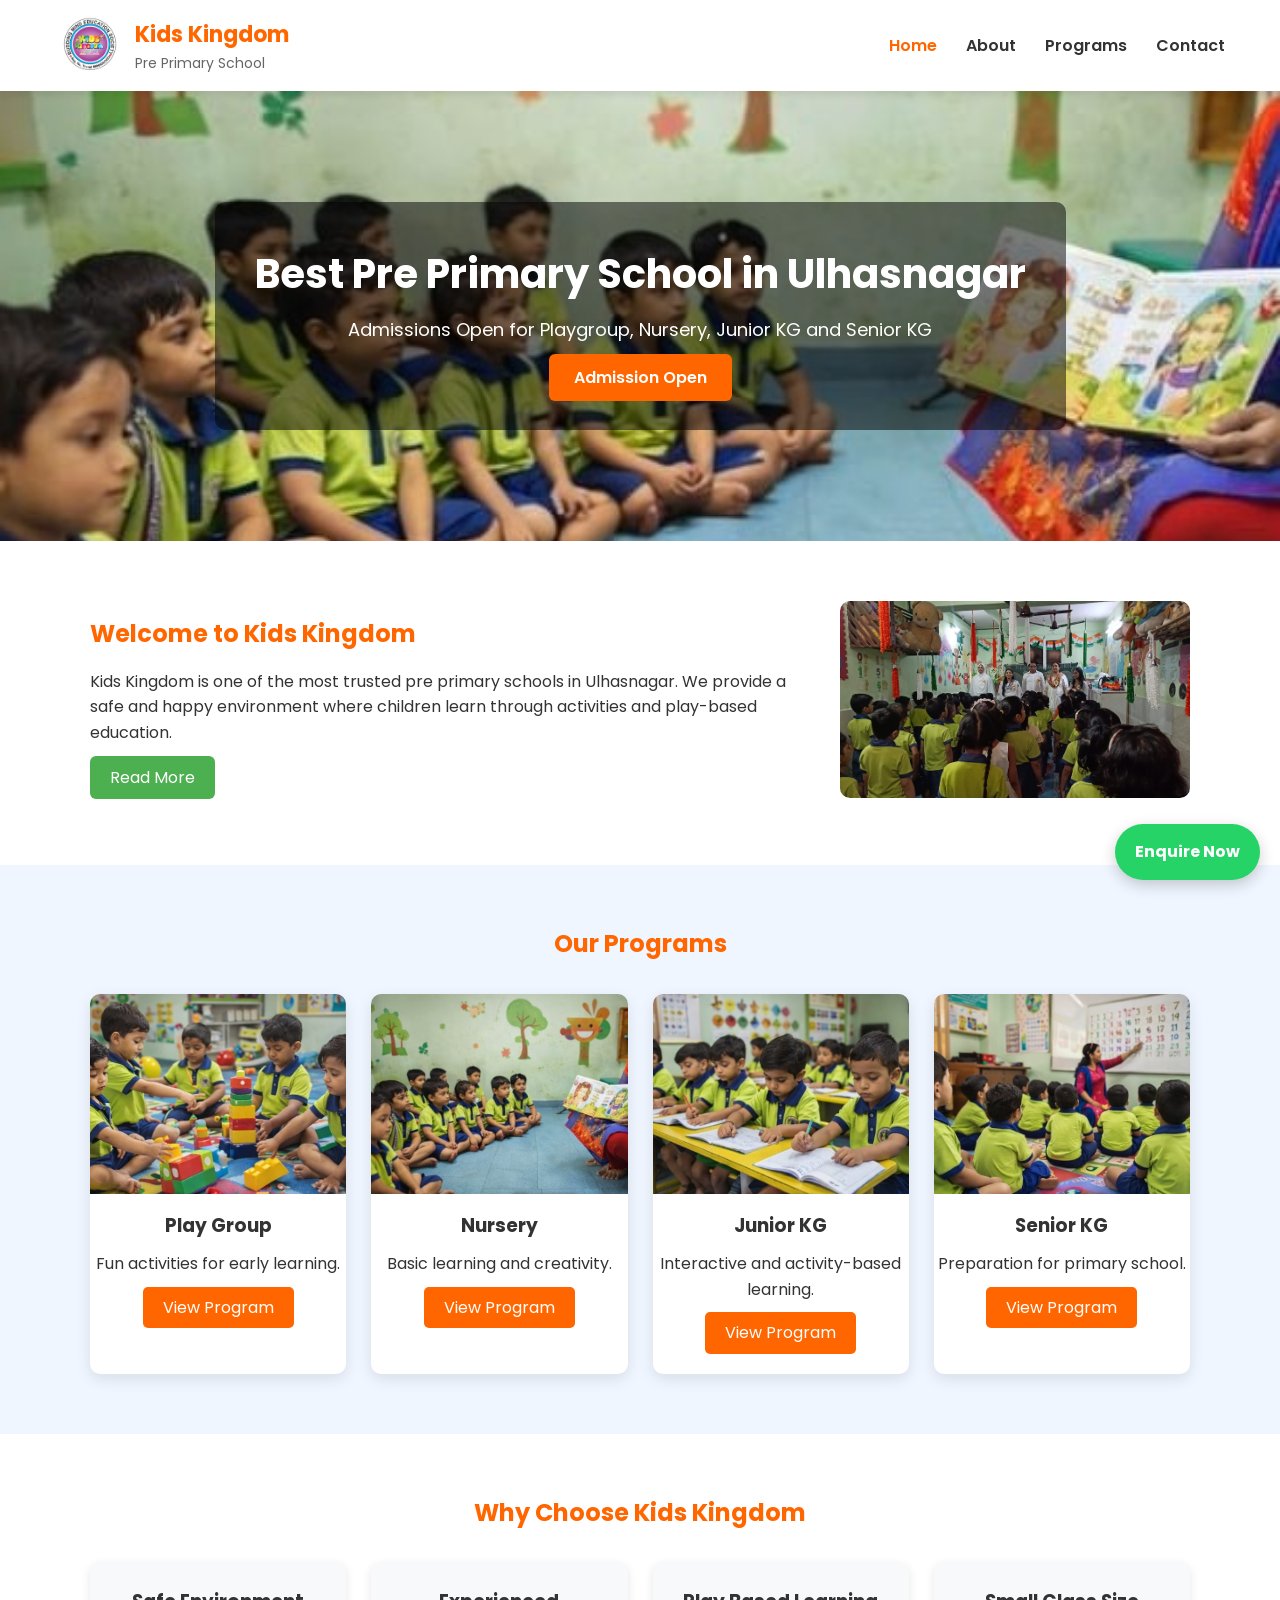
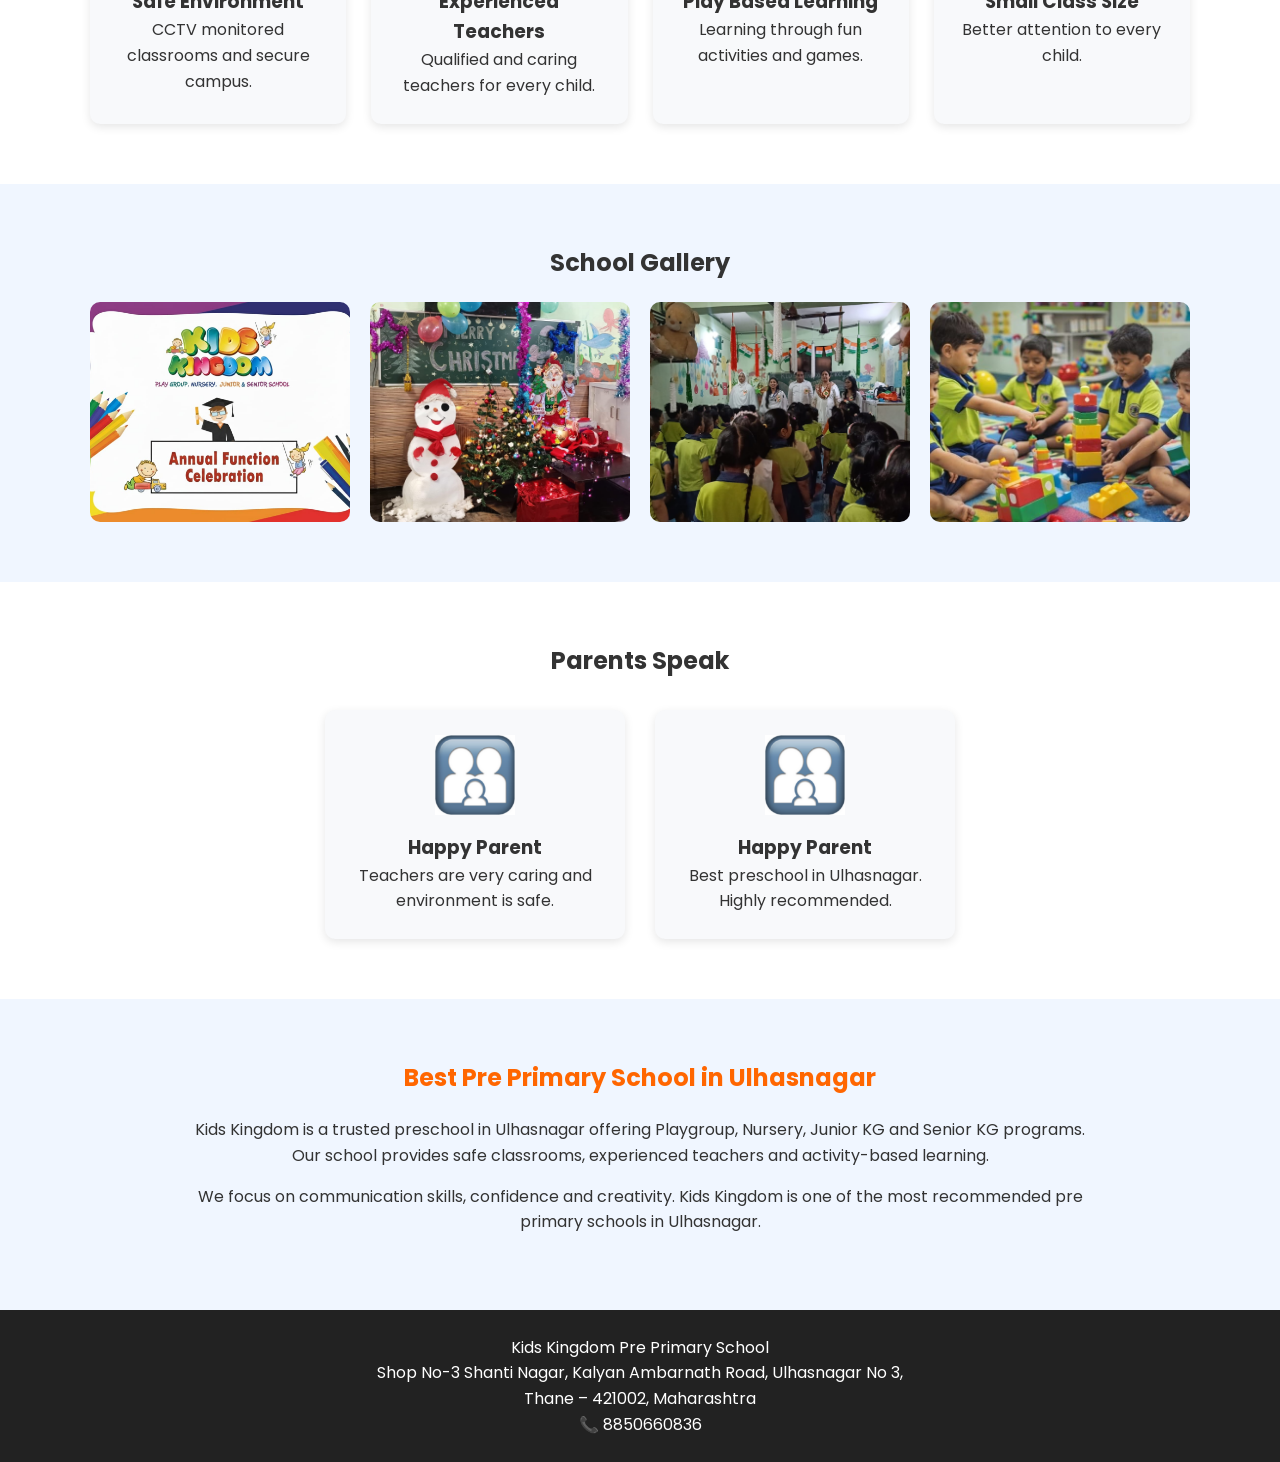
<file: index.html>
<!DOCTYPE html>
<html lang="en">

<head>

<meta charset="UTF-8">
<meta name="viewport" content="width=device-width, initial-scale=1.0">

<title>Kids Kingdom | Best Pre Primary School in Ulhasnagar</title>

<meta name="description"
content="Kids Kingdom is the best Pre Primary School in Ulhasnagar offering Playgroup, Nursery, Junior KG and Senior KG with safe environment and experienced teachers.">

<meta name="keywords"
content="Kids Kingdom Ulhasnagar, Pre Primary School Ulhasnagar, Playgroup Ulhasnagar, Nursery Ulhasnagar, Junior KG Ulhasnagar, Senior KG Ulhasnagar">

<link rel="stylesheet" href="css/style.css">

<link href="https://fonts.googleapis.com/css2?family=Poppins:wght@300;400;600;700&display=swap" rel="stylesheet">

</head>


<body>

<!-- FLOATING BUTTON -->

<a href="contact.html" class="enquire-btn">
Enquire Now
</a>



<!-- HEADER -->

<header class="main-header">

<div class="header-container">


<div class="logo-title">

<img src="images/Logo.png" class="logo">

<div class="school-name">

<h1>Kids Kingdom</h1>

<p>Pre Primary School</p>

</div>

</div>



<nav class="menu">

<a href="index.html" class="active">Home</a>

<a href="about.html">About</a>

<a href="programs.html">Programs</a>

<a href="contact.html">Contact</a>

</nav>


</div>

</header>



<!-- HERO -->

<section class="hero">

<div class="hero-content">

<h1>Best Pre Primary School in Ulhasnagar</h1>

<p>

Admissions Open for Playgroup, Nursery, Junior KG and Senior KG

</p>

<a href="contact.html" class="admission-btn">

Admission Open

</a>

</div>

</section>




<!-- ABOUT -->

<section class="about-preview">

<div class="about-flex">


<div class="about-text">

<h2>Welcome to Kids Kingdom</h2>

<p>

Kids Kingdom is one of the most trusted pre primary schools in Ulhasnagar.
We provide a safe and happy environment where children learn through
activities and play-based education.

</p>

<a href="about.html" class="about-btn">

Read More

</a>

</div>



<div class="about-image">

<img src="images/School.jpeg">

</div>


</div>

</section>




<!-- PROGRAMS -->

<section class="home-programs">

<h2 class="program-heading">

Our Programs

</h2>


<div class="home-program-grid">



<div class="home-program-card">

<img src="images/Playgroup.jpeg">

<h3>Play Group</h3>

<p>

Fun activities for early learning.

</p>

<a href="programs.html" class="program-btn">

View Program

</a>

</div>



<div class="home-program-card">

<img src="images/Nursery.jpeg">

<h3>Nursery</h3>

<p>

Basic learning and creativity.

</p>

<a href="programs.html" class="program-btn">

View Program

</a>

</div>



<div class="home-program-card">

<img src="images/JuniorKg.jpeg">

<h3>Junior KG</h3>

<p>

Interactive and activity-based learning.

</p>

<a href="programs.html" class="program-btn">

View Program

</a>

</div>



<div class="home-program-card">

<img src="images/SeniorKg.jpeg">

<h3>Senior KG</h3>

<p>

Preparation for primary school.

</p>

<a href="programs.html" class="program-btn">

View Program

</a>

</div>



</div>

</section>




<!-- WHY CHOOSE -->

<section class="why-section">

<h2 class="why-title">

Why Choose Kids Kingdom

</h2>


<div class="why-container">



<div class="why-card">

<h3>Safe Environment</h3>

<p>

CCTV monitored classrooms and secure campus.

</p>

</div>



<div class="why-card">

<h3>Experienced Teachers</h3>

<p>

Qualified and caring teachers for every child.

</p>

</div>



<div class="why-card">

<h3>Play Based Learning</h3>

<p>

Learning through fun activities and games.

</p>

</div>



<div class="why-card">

<h3>Small Class Size</h3>

<p>

Better attention to every child.

</p>

</div>


</div>

</section>




<!-- GALLERY -->

<section class="container">

<h2>School Gallery</h2>


<div class="grid">

<img src="images/Poster.jpeg">

<img src="images/Cristmas.jpeg">

<img src="images/School.jpeg">

<img src="images/Playgroup.jpeg">

</div>

</section>




<!-- TESTIMONIAL -->

<section class="testimonial-section">

<h2 class="testimonial-title">

Parents Speak

</h2>


<div class="testimonial-container">



<div class="testimonial-card">

<img src="images/Parents.png" class="parent-img">

<h3>Happy Parent</h3>

<p>

Teachers are very caring and environment is safe.

</p>

</div>



<div class="testimonial-card">

<img src="images/Parents.png" class="parent-img">

<h3>Happy Parent</h3>

<p>

Best preschool in Ulhasnagar. Highly recommended.

</p>

</div>


</div>

</section>




<!-- SEO TEXT -->

<section class="about-home">

<div class="about-container">

<h2>

Best Pre Primary School in Ulhasnagar

</h2>


<p>

Kids Kingdom is a trusted preschool in Ulhasnagar offering Playgroup,
Nursery, Junior KG and Senior KG programs.

Our school provides safe classrooms, experienced teachers and
activity-based learning.

</p>


<p>

We focus on communication skills, confidence and creativity.

Kids Kingdom is one of the most recommended pre primary schools
in Ulhasnagar.

</p>


</div>

</section>




<!-- FOOTER -->

<footer>

<p>

Kids Kingdom Pre Primary School

</p>

<p>

Shop No-3 Shanti Nagar,

Kalyan Ambarnath Road,

Ulhasnagar No 3,<br>

Thane – 421002, Maharashtra

</p>

<p>

📞 8850660836

</p>

</footer>


</body>

</html>
</file>
<file: css/style.css>
*{
margin:0;
padding:0;
box-sizing:border-box;
}

body{
font-family:'Poppins', sans-serif;
background:#f8f9fb;
color:#333;
line-height:1.6;
}


/* HEADER */

.main-header{
background:white;
box-shadow:0px 2px 10px rgba(0,0,0,0.1);
position:sticky;
top:0;
z-index:1000;
}

.header-container{
max-width:1200px;
margin:auto;
display:flex;
justify-content:space-between;
align-items:center;
padding:15px;
}


/* LOGO */

.logo{
width:70px;
}

.logo-title{
display:flex;
align-items:center;
gap:10px;
}

.school-name h1{
font-size:22px;
color:#ff6600;
}

.school-name p{
font-size:14px;
color:#666;
}


/* MENU */

.menu a{
text-decoration:none;
margin-left:25px;
font-weight:600;
color:#333;
transition:0.3s;
}

.menu a:hover{
color:#ff6600;
}

.menu .active{
color:#ff6600;
}


/* HERO */

.hero{
height:450px;
background:url("../images/Nursery.jpeg");
background-size:cover;
background-position:center;
display:flex;
align-items:center;
justify-content:center;
text-align:center;
color:white;
}

.hero-content{
background:rgba(0,0,0,0.5);
padding:40px;
border-radius:10px;
}

.hero h1{
font-size:40px;
margin-bottom:10px;
}

.hero p{
font-size:18px;
margin-bottom:20px;
}


.admission-btn{

background:#ff6600;
color:white;
padding:12px 25px;
text-decoration:none;
border-radius:6px;
font-weight:600;
transition:0.3s;

}

.admission-btn:hover{

background:#e65c00;

}



/* ABOUT */

.about-preview{
padding:60px 20px;
background:white;
}

.about-flex{
max-width:1100px;
margin:auto;
display:flex;
align-items:center;
gap:40px;
}

.about-text{
flex:1;
}

.about-text h2{
margin-bottom:15px;
color:#ff6600;
}

.about-text p{
margin-bottom:20px;
}

.about-btn{

background:#4CAF50;
color:white;
padding:10px 20px;
text-decoration:none;
border-radius:6px;

}


.about-image img{
width:350px;
border-radius:10px;
}



/* PROGRAMS */

.home-programs{
padding:60px 20px;
background:#f0f6ff;
text-align:center;
}

.program-heading{
margin-bottom:30px;
color:#ff6600;
}

.home-program-grid{

display:grid;
grid-template-columns:repeat(auto-fit,minmax(250px,1fr));
gap:25px;
max-width:1100px;
margin:auto;

}


.home-program-card{

background:white;
border-radius:10px;
box-shadow:0px 5px 15px rgba(0,0,0,0.1);
padding-bottom:20px;
transition:0.3s;

}

.home-program-card:hover{

transform:translateY(-5px);

}


.home-program-card img{
width:100%;
border-radius:10px 10px 0 0;
height:200px;
object-fit:cover;
}


.home-program-card h3{
margin:10px 0;
}


.program-btn{

background:#ff6600;
color:white;
padding:8px 20px;
text-decoration:none;
border-radius:5px;
display:inline-block;
margin-top:10px;

}



/* WHY CHOOSE */

.why-section{

padding:60px 20px;
text-align:center;
background:white;

}


.why-title{

margin-bottom:30px;
color:#ff6600;

}


.why-container{

display:grid;
grid-template-columns:repeat(auto-fit,minmax(250px,1fr));
gap:25px;
max-width:1100px;
margin:auto;

}


.why-card{

background:#f8f9fb;
padding:25px;
border-radius:10px;
box-shadow:0px 3px 10px rgba(0,0,0,0.1);

}


.why-card .icon{

font-size:40px;
margin-bottom:10px;

}



/* GALLERY */

.container{

padding:60px 20px;
text-align:center;
background:#f0f6ff;

}


.grid{

display:grid;
grid-template-columns:repeat(auto-fit,minmax(250px,1fr));
gap:20px;
max-width:1100px;
margin:auto;
margin-top:20px;

}


.grid img{

width:100%;
height:220px;
object-fit:cover;
border-radius:10px;

}



/* TESTIMONIAL */

.testimonial-section{

padding:60px 20px;
text-align:center;
background:white;

}


.testimonial-container{

display:flex;
gap:30px;
justify-content:center;
flex-wrap:wrap;
margin-top:30px;

}


.testimonial-card{

width:300px;
background:#f8f9fb;
padding:25px;
border-radius:10px;
box-shadow:0px 3px 10px rgba(0,0,0,0.1);

}


.parent-img{

width:80px;
margin-bottom:10px;

}



/* SEO TEXT */

.about-home{

padding:60px 20px;
background:#f0f6ff;

}


.about-container{

max-width:900px;
margin:auto;
text-align:center;

}

.about-container h2{

margin-bottom:20px;
color:#ff6600;

}

.about-container p{

margin-bottom:15px;

}



/* FOOTER */

footer{

background:#222;
color:white;
text-align:center;
padding:25px;

}



/* ENQUIRE BUTTON */

.enquire-btn{

position:fixed;
right:20px;
bottom:20px;
background:#25D366;
color:white;
padding:15px 20px;
border-radius:30px;
text-decoration:none;
font-weight:bold;
box-shadow:0px 5px 15px rgba(0,0,0,0.2);

}



/* MOBILE */

@media(max-width:768px){

.about-flex{

flex-direction:column;
text-align:center;

}

.hero h1{

font-size:28px;

}

.menu{

display:none;

}

}


/* ABOUT BANNER */

.about-banner{

background:#6a5acd;
color:white;
text-align:center;
padding:60px 20px;

}

.about-banner h1{

font-size:36px;
margin-bottom:10px;

}

.about-banner p{

font-size:16px;

}



/* ABOUT MAIN */

.about-main{

padding:60px 20px;
background:white;

}

.about-grid{

max-width:1100px;
margin:auto;
display:flex;
gap:40px;
align-items:center;

}

.about-img{

width:400px;
border-radius:10px;
box-shadow:0px 5px 15px rgba(0,0,0,0.2);

}

.about-grid h2{

color:#ff6600;
margin-bottom:15px;

}

.about-grid p{

margin-bottom:15px;
line-height:1.6;

}



/* PRINCIPAL */

.principal-section{

background:#f0f6ff;
padding:60px 20px;

}

.principal-grid{

max-width:1100px;
margin:auto;
display:flex;
gap:40px;
align-items:center;

}

.principal-img{

width:300px;
border-radius:10px;
box-shadow:0px 5px 15px rgba(0,0,0,0.2);

}

.principal-section h2{

color:#ff6600;
margin-bottom:15px;

}



/* VALUES */

.values-section{

padding:60px 20px;
text-align:center;
background:white;

}

.values-section h2{

margin-bottom:40px;
color:#ff6600;

}

.values-container{

max-width:1100px;
margin:auto;
display:grid;
grid-template-columns:repeat(auto-fit,minmax(220px,1fr));
gap:25px;

}

.value-card{

background:#f8f9fb;
padding:25px;
border-radius:10px;
box-shadow:0px 3px 10px rgba(0,0,0,0.1);

}

.value-icon{

font-size:40px;
margin-bottom:10px;

}


/* PROGRAM PAGE */

.program-main{

padding:60px 20px;
background:#f8f9fb;
text-align:center;

}

.program-title{

margin-bottom:40px;
color:#ff6600;
font-size:35px;

}

.program-grid{

max-width:1100px;
margin:auto;
display:grid;
grid-template-columns:repeat(auto-fit,minmax(250px,1fr));
gap:25px;

}

.program-card{

background:white;
border-radius:10px;
box-shadow:0px 5px 15px rgba(0,0,0,0.1);
padding-bottom:20px;
transition:0.3s;

}

.program-card:hover{

transform:translateY(-5px);

}

.program-card img{

width:100%;
height:220px;
object-fit:cover;
border-radius:10px 10px 0 0;

}

.program-card h2{

margin-top:10px;

}

.program-card p{

margin-top:5px;

}

.enrol-btn{

background:#ff6600;
color:white;
padding:10px 20px;
border-radius:6px;
text-decoration:none;
display:inline-block;
margin-top:10px;

}

.enrol-btn:hover{

background:#e65c00;

}

/* CONTACT PAGE */

.contact-section{

padding:60px 20px;
background:white;

}

.contact-container{

max-width:1100px;
margin:auto;
display:flex;
gap:50px;
flex-wrap:wrap;

}


.contact-info{

flex:1;
min-width:300px;

}

.contact-info h2{

margin-bottom:20px;
color:#ff6600;

}

.contact-info p{

margin-bottom:15px;
line-height:1.6;

}



/* FORM */

.contact-form{

flex:1;
min-width:300px;

}

.contact-form h2{

margin-bottom:20px;
color:#ff6600;

}

.contact-form input,
.contact-form textarea{

width:100%;
padding:12px;
margin-bottom:15px;
border-radius:6px;
border:1px solid #ccc;

}

.contact-form textarea{

height:120px;

}

.contact-form button{

background:#ff6600;
color:white;
padding:12px;
border:none;
border-radius:6px;
font-weight:bold;
cursor:pointer;

}

.contact-form button:hover{

background:#e65c00;

}



/* MAP */

.map-section{

padding:60px 20px;
background:#f0f6ff;
text-align:center;

}

.map-section h2{

margin-bottom:20px;
color:#ff6600;

}

.map-container{

max-width:1100px;
margin:auto;

}

.map-container iframe{

border-radius:10px;

}
</file>
